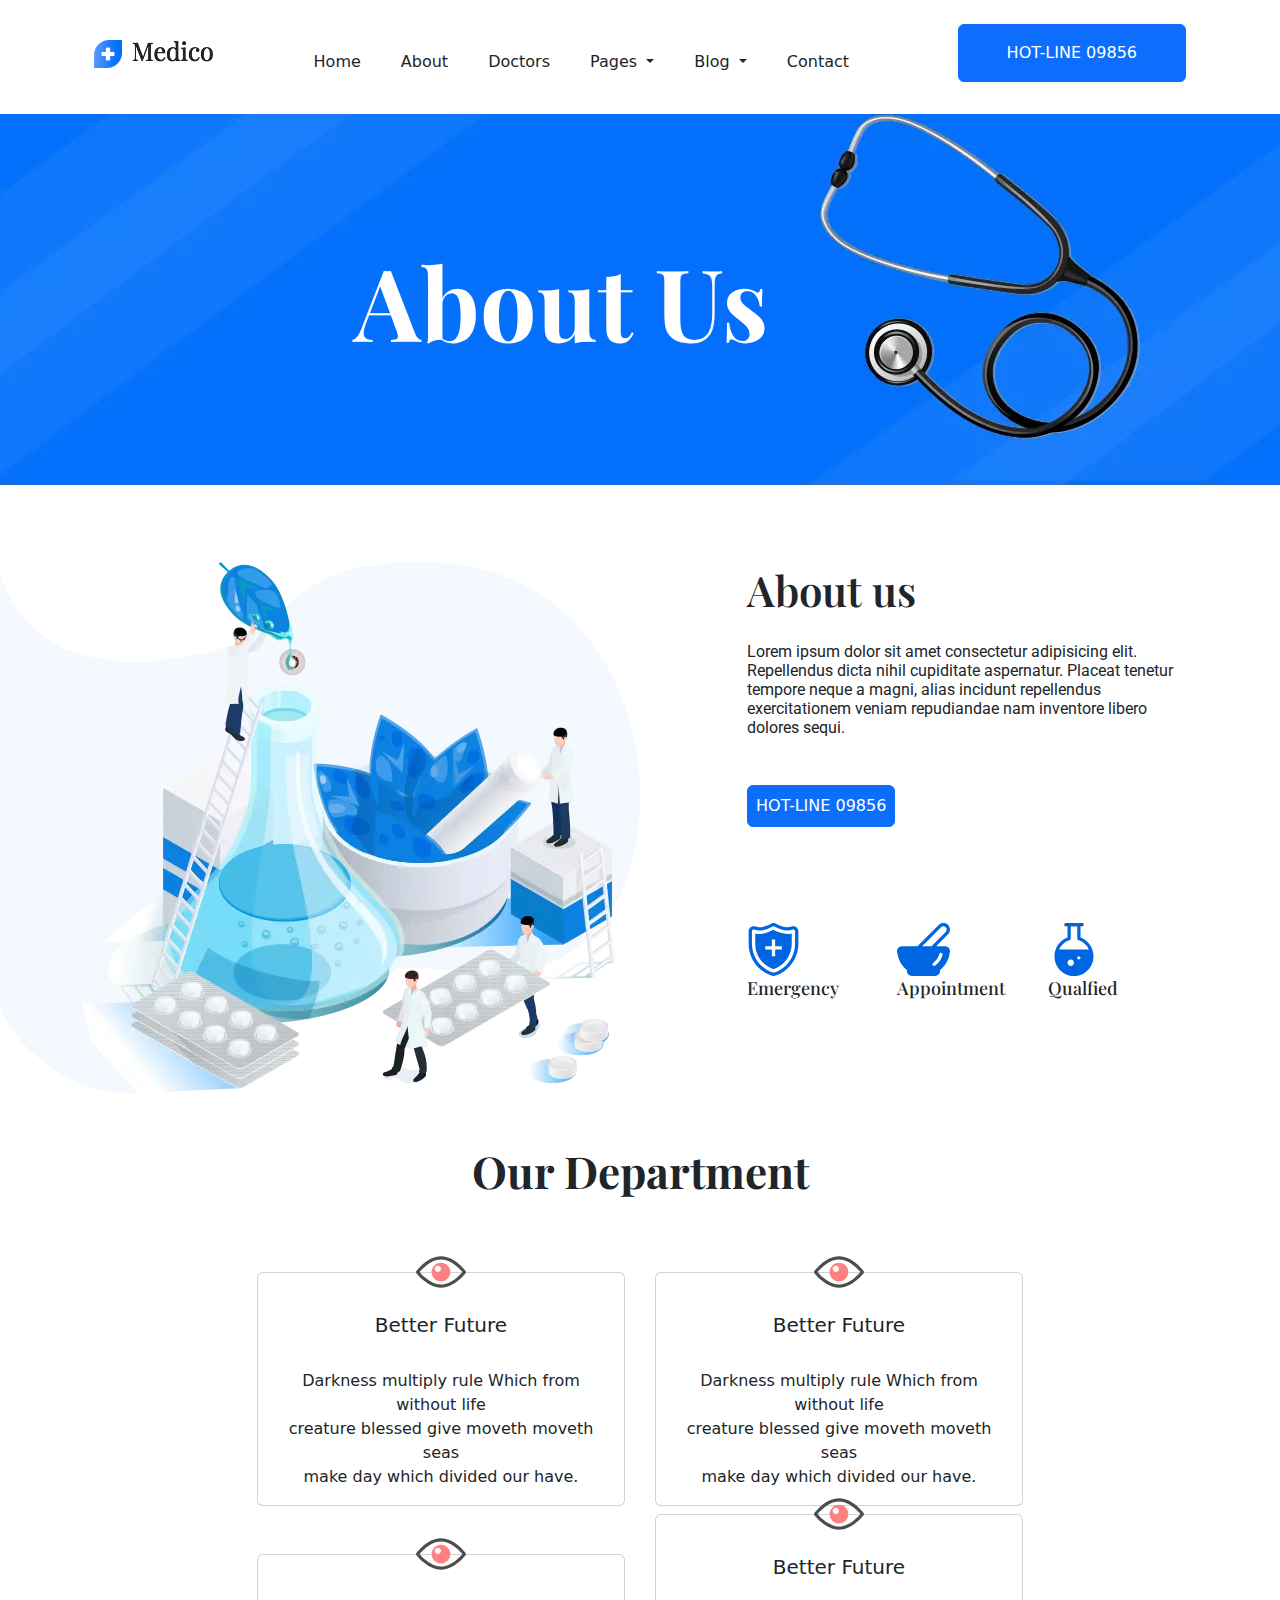
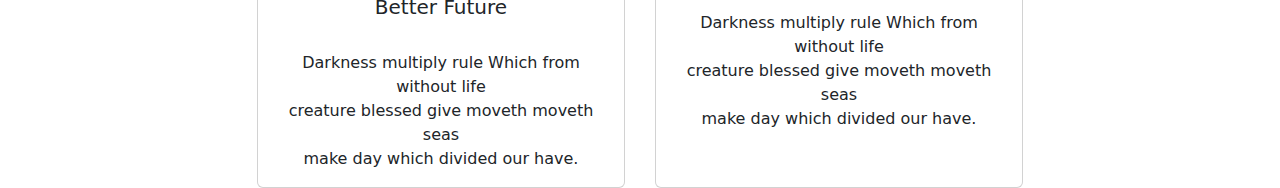
<file: pages/About/about.html>
<!DOCTYPE html>
<html lang="en">

<head>
    <meta charset="UTF-8">
    <meta name="viewport" content="width=device-width, initial-scale=1.0">
    <title>Medical Website</title>
    <!-- CSS Link -->
    <link rel="stylesheet" href="style.css">
    <!-- Bootstrap Link -->
    <link href="https://cdn.jsdelivr.net/npm/bootstrap@5.3.3/dist/css/bootstrap.min.css" rel="stylesheet"
        integrity="sha384-QWTKZyjpPEjISv5WaRU9OFeRpok6YctnYmDr5pNlyT2bRjXh0JMhjY6hW+ALEwIH" crossorigin="anonymous">
    <script src="https://cdn.jsdelivr.net/npm/bootstrap@5.3.3/dist/js/bootstrap.bundle.min.js"
        integrity="sha384-YvpcrYf0tY3lHB60NNkmXc5s9fDVZLESaAA55NDzOxhy9GkcIdslK1eN7N6jIeHz"
        crossorigin="anonymous"></script>
</head>

<body>
    <!-- Header Section -->
    <div class="container my-3">

        <nav class="navbar navbar-expand-lg navbar-light">
            <div class="container-fluid">
                <a class="navbar-brand" href="./index.html">
                    <img src="./images/logo.png.webp" alt="logo">
                </a>
                <button class="navbar-toggler" type="button" data-bs-toggle="collapse"
                    data-bs-target="#navbarSupportedContent" aria-controls="navbarSupportedContent"
                    aria-expanded="false" aria-label="Toggle navigation">
                    <span class="navbar-toggler-icon"></span>
                </button>
                <div class="collapse navbar-collapse " id="navbarSupportedContent">
                    <ul class="navbar-nav m-auto mb-lg-0">
                        <li class="nav-item pe-4">
                            <a class="nav-link text-dark" aria-current="page" href="../../index.html">Home</a>
                        </li>
                        <li class="nav-item pe-4">
                            <a class="nav-link text-dark" aria-current="page" href=".about.html">About</a>
                        </li>
                        <li class="nav-item pe-4">
                            <a class="nav-link text-dark" href="../Doctor/doctor.html">Doctors</a>
                        </li>
                        <li class="nav-item dropdown pe-4">
                            <a class="nav-link dropdown-toggle text-dark" href="#" role="button"
                                data-bs-toggle="dropdown" aria-expanded="false">
                                Pages
                            </a>
                            <ul class="dropdown-menu text-dark">
                                <li><a class="dropdown-item" href="../Service/services.html">Service</a></li>
                                <li><a class="dropdown-item" href="./pages/Department/department.html">Departments</a>
                                </li>
                                <li><a class="dropdown-item" href="./pages/Elements/element.html">Elements</a></li>
                            </ul>
                        </li>
                        <li class="nav-item dropdown pe-4">
                            <a class="nav-link dropdown-toggle text-dark" href="#" role="button"
                                data-bs-toggle="dropdown" aria-expanded="false">
                                Blog
                            </a>
                            <ul class="dropdown-menu text-dark">
                                <li><a class="dropdown-item" href="./pages/Blog/blog.html">Blog</a></li>
                                <li><a class="dropdown-item" href="./pages/Single-Blog/single-Blog.html">Single Blog</a>
                                </li>
                            </ul>
                        </li>
                        <li class="nav-item pe-4">
                            <a class="nav-link text-dark" href="../Contact/contact.html">Contact</a>
                        </li>
                    </ul>
                    <button type="button" class="btn btn-primary px-5 py-3">HOT-LINE 09856</button>
                </div>
            </div>
        </nav>
    </div>
    <!-- Banner-Section -->

    <section class="banner-section my-4 position-relative mb-5">
        <h1 class="text-white heaading ">About Us</h1>
    </section>

    <!-- About Us -->
    <section class="about-us mb-5">
        <div class="container">
            <div class="row">
                <div class="col-xs-12 col-md-7">
                    <img class="img-fluid" src="./images/top_service.png.webp" alt="tool">
                </div>
                <div class="col-xs-12 col-md-5">
                    <div class="about-us-text mb-5">
                        <h3 class="mb-4">About us</h3>
                        <p class="mb-5">Lorem ipsum dolor sit amet consectetur adipisicing elit. Repellendus dicta nihil
                            cupiditate aspernatur. Placeat tenetur tempore neque a magni, alias incidunt repellendus
                            exercitationem veniam repudiandae nam inventore libero dolores sequi.</p>
                        <button type="button" class="btn btn-primary px-2 py-2 mb-5">HOT-LINE 09856</button>
                    </div>
                    <div class="about-items d-flex justify-content-between align-items-center">
                        <div class="single-itm">
                            <img class="img-fluid " src="./images/banner_1.svg" alt="icon1">
                            <h5>Emergency</h5>
                        </div>
                        <div class="single-itm">
                            <img class="img-fluid" src="./images/banner_2.svg" alt="icon2">
                            <h5>Appointment</h5>
                        </div>
                        <div class="single-itm">
                            <img class="img-fluid" src="./images/banner_3.svg" alt="icon3">
                            <h5>Qualfied</h5>
                        </div>
                    </div>
                </div>
            </div>
        </div>

    </section>

    <!-- Department Section  -->
    <section class="department-section">
        <div class="container">
            <div class="main-body">
                <h1 class="my-5">Our Department</h1>
                <div class="d-flex to-card justify-content-center">
                    <div class="d-flex position-relative mt-4 card-main">
                        <img class="img-fluid eye-img position-absolute top-0 start-50 translate-middle" src="./images/feature_2.svg" width="50px" alt="...">
                        <div class="card" style="width: 23rem;">
                            <div class="card-body">
                                <h5 class="card-title py-4">Better Future</h5>
                                <p class="card-text">Darkness multiply rule Which from without life <br> creature blessed give moveth moveth seas <br> make day which divided our have.</p>
                            </div>
                        </div>
                    </div>
                    <div class="d-flex position-relative mt-4">
                        <img class="img-fluid eye-img position-absolute top-0 start-50 translate-middle" src="./images/feature_2.svg" width="50px" alt="...">
                        <div class="card" style="width: 23rem;">
                            <div class="card-body">
                                <h5 class="card-title py-4">Better Future</h5>
                                <p class="card-text">Darkness multiply rule Which from without life <br> creature blessed give moveth moveth seas <br> make day which divided our have.</p>
                            </div>
                        </div>
                    </div>
                

                </div>
                <div class="d-flex to-card justify-content-center">
                    <div class="d-flex position-relative mt-5">
                        <img class="img-fluid eye-img position-absolute top-0 start-50 translate-middle" src="./images/feature_2.svg" width="50px" alt="...">
                        <div class="card" style="width: 23rem;">
                            <div class="card-body">
                                <h5 class="card-title py-4">Better Future</h5>
                                <p class="card-text">Darkness multiply rule Which from without life <br> creature blessed give moveth moveth seas <br> make day which divided our have.</p>
                            </div>
                        </div>
                    </div>
                    <div class="d-flex position-relative mt-2">
                        <img class="img-fluid eye-img position-absolute top-0 start-50 translate-middle" src="./images/feature_2.svg" width="50px" alt="...">
                        <div class="card" style="width: 23rem;">
                            <div class="card-body">
                                <h5 class="card-title py-4">Better Future</h5>
                                <p class="card-text">Darkness multiply rule Which from without life <br> creature blessed give moveth moveth seas <br> make day which divided our have.</p>
                            </div>
                        </div>
                    </div>
                    

                </div>
            </div>
            
        </div>
    </section>

</body>

</html>
</file>
<file: pages/About/style.css>
@import url('https://fonts.googleapis.com/css2?family=Patrick+Hand&family=Playfair+Display:ital,wght@0,400..900;1,400..900&family=Roboto:ital,wght@0,100;0,300;0,400;0,500;0,700;0,900;1,100;1,300;1,400;1,500;1,700;1,900&display=swap');
.banner-section{
    background-image: url("./images/breadcrumb.png.webp");
    background-position: center;
    background-repeat: no-repeat;
    height: 400px;
    position: relative;
}

.heaading{
    font-size: 50px;
    font-weight: 700;
    font: 700 100px "Playfair Display", serif;
    position: absolute;
    top: 30%;
    right: 40%;
}
.about-us{
    background-image: url("./images/about_bg.png.webp");
    background-position: left bottom;
    background-repeat: no-repeat;
    background-size: 50% 100%;
}
.single-itm img{
    width: 35%;
    height: 35%;
}
.single-itm h5{
    font: 500 18px "Playfair Display", serif;
}
.about-us-text h3{
    font: 600 42px "Playfair Display", serif;
}
.about-us-text p{
    font: 400 16px "Roboto", sans-serif;;
}
.main-body h1{
    font: 700 44px "Playfair Display", serif;
}
.card-img-top{
    width:40%;
    height: 40%;
}

.main-body h1{
    text-align: center;
}

.to-card{
    flex-wrap: wrap;
    gap: 30px;
}

.eye-img{
    z-index: 1;
}

.card-body{
    text-align: center;
    position: relative;
}
.card-main:hover{
    color: blue;
    cursor: pointer;
}
</file>
